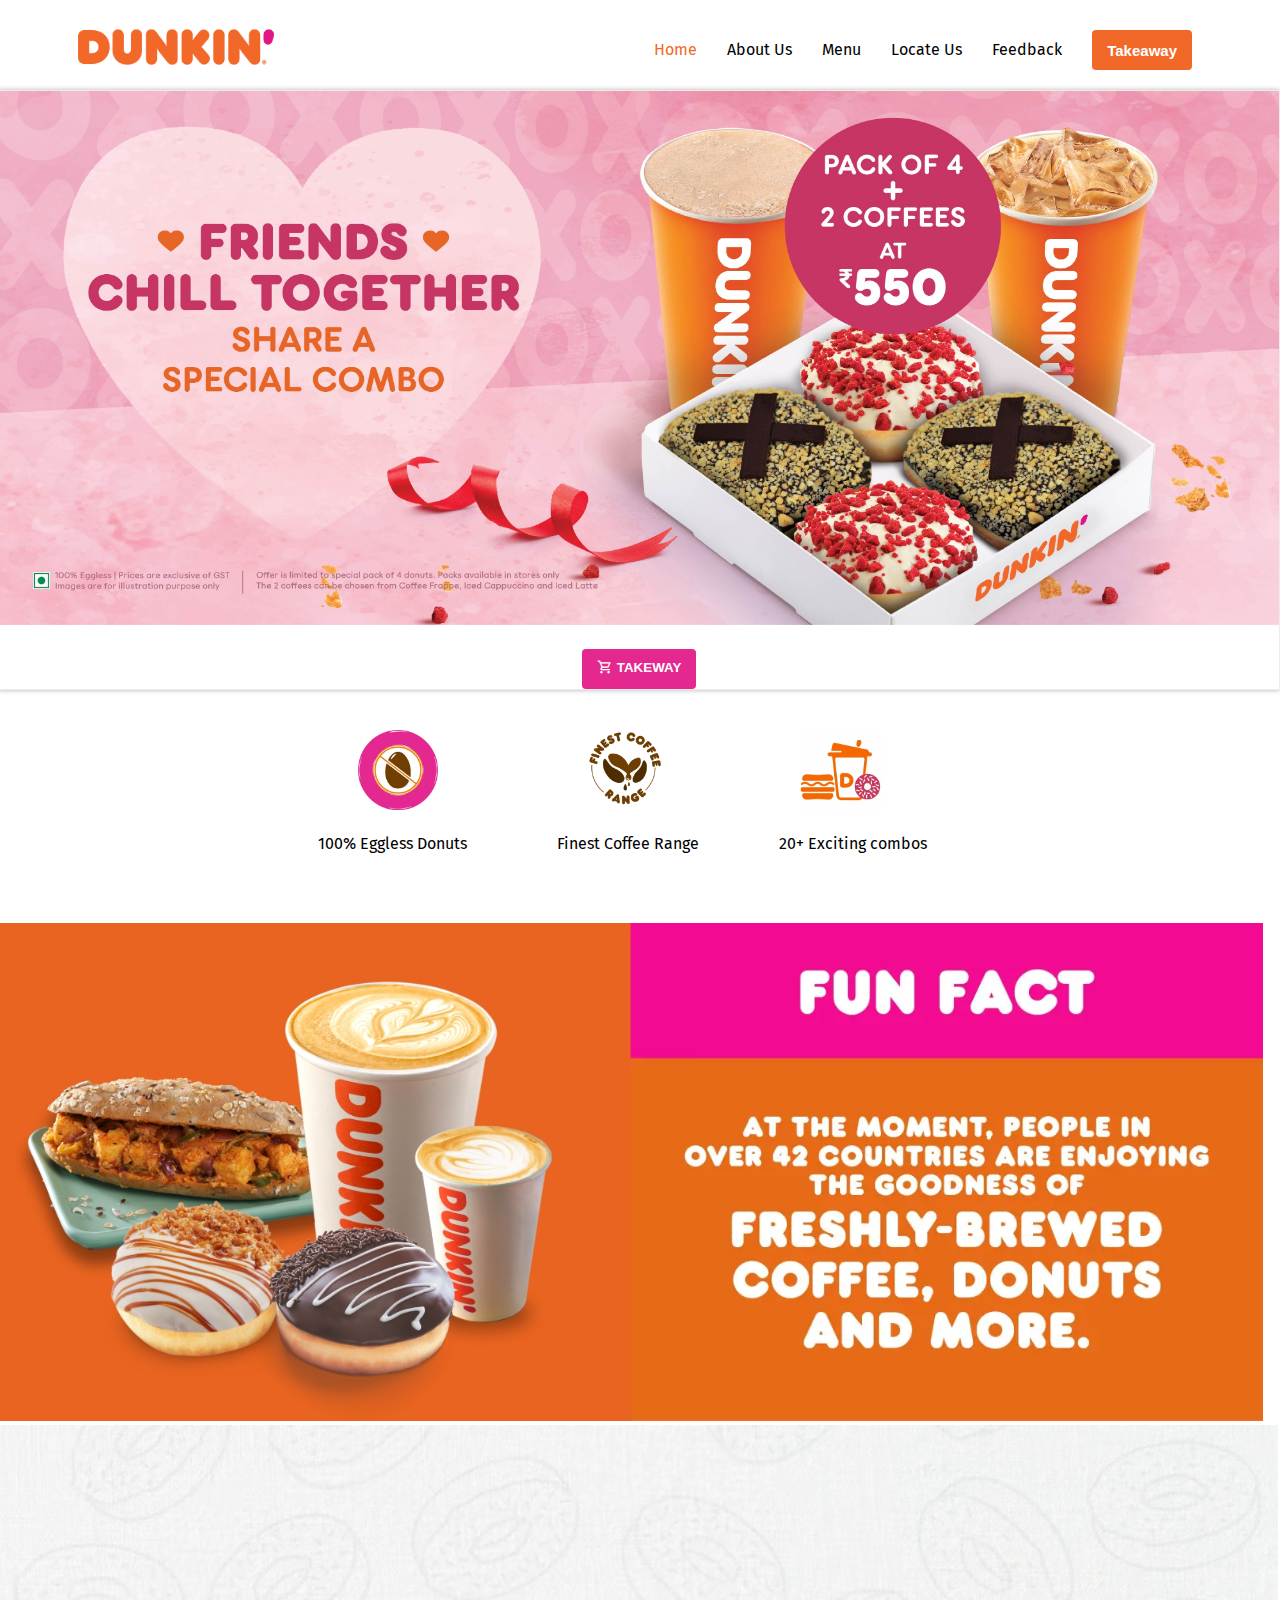
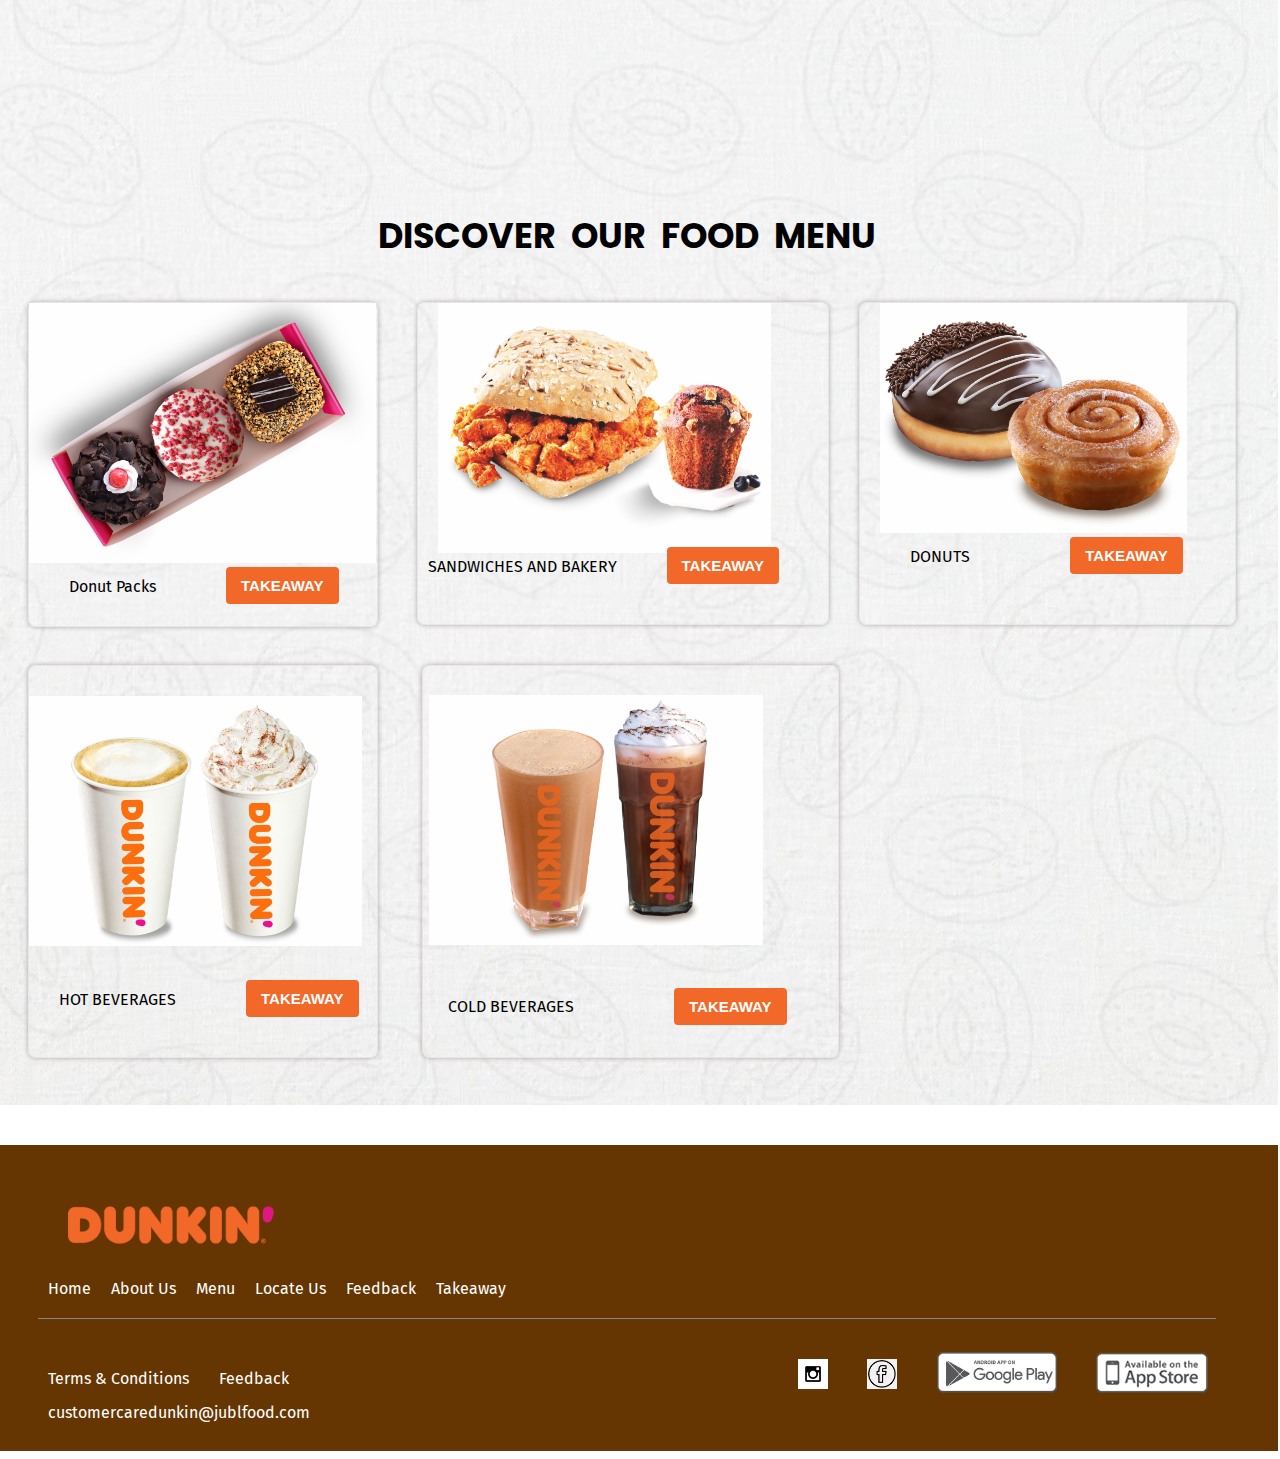
<file: index.html>
<!DOCTYPE html>
<html lang="en">
<head>
  <meta charset="UTF-8">
  <meta name="viewport" content="width=device-width, initial-scale=1.0">
  <title>Dunkin-Donuts</title>
  <link rel="stylesheet" href="Dunkin-Donuts.css">
  <link rel="preconnect" href="https://fonts.googleapis.com">
  <link rel="preconnect" href="https://fonts.gstatic.com" crossorigin>
  <link href="https://fonts.googleapis.com/css2?family=Fira+Sans:wght@600&display=swap" rel="stylesheet">
  <link rel="stylesheet" href="https://fonts.googleapis.com/css2?family=Material+Symbols+Outlined:opsz,wght,FILL,GRAD@24,400,0,0" />
  <link rel="preconnect" href="https://fonts.googleapis.com">
  <link rel="preconnect" href="https://fonts.gstatic.com" crossorigin>
  <link href="https://fonts.googleapis.com/css2?family=Poppins:wght@800&display=swap" rel="stylesheet">                                       

</head>
<body>
  <div class="header">
    <div class="left-section">
      <img class="Dunkin-image" src="Dunkin-Donuts-images/Dunkin-image.png">
    </div>
    <div class="right-section">
       <div class="Home-icon">Home</div>
       <div class="About-Us-icon">About Us</div>
       <div class="Menu-icon">Menu</div>
       <div class="Locate-Us-icon">Locate Us</div>
       <div class="Feedback-icon">Feedback</div>
       <button class="Takeaway-button">Takeaway</button>
    </div>
  </div>

  <div class="Dunkin-Donuts-image-section">
    <img class="Dunkin-Donuts-image-section-1" src="Dunkin-Donuts-images/Dunkin-Donuts-image1.jpg">
    <button class="Takeway-button-1"> <div class="material-symbols-outlined">
      shopping_cart
    </div> TAKEWAY</button>
  </div>

  <div class="Dunkin-Donuts-offer">
   <div class="Dunkin-Donuts-image-section-2-image1-section">
   <img src="Dunkin-Donuts-images/Dunkin-Donuts-eggless-image.webp" class="Dunkin-Donuts-image-section-2-image1">
   <div class="Dunkin-Donuts-image-section-2-image1-information">100% Eggless Donuts</div>
   </div>
   <div class="Dunkin-Donuts-image-section-2-image2-section">
   <img src="Dunkin-Donuts-images/Dunkin-Donuts-finest-coffee-image.webp" class="Dunkin-Donuts-image-section-2-image2">
   <div class="Dunkin-Donuts-image-section-2-image2-information">Finest Coffee Range</div>
  </div>
  <div class="Dunkin-Donuts-image-section-2-image3-section">
   <img src="Dunkin-Donuts-images/Dunkin-Donuts-combo-image.jpg" class="Dunkin-Donuts-image-section-2-image3">
   <div class="Dunkin-Donuts-image-section-2-image3-information">20+ Exciting combos</div>
  </div>
  </div>

  <div class="Dunkin-Donuts-Banner">
    <img src="Dunkin-Donuts-images/Dunkin-Donuts-Banner-image.jpg.png" class="Dunkin-Donuts-Banner-image">
  </div>
   
  <div class="Dunkin-Donuts-Food-Menu-Image">
    <img src="Dunkin-Donuts-images/Dunkin-Donuts-background-image.avif" class="Dunkin-Donuts-Food-Menu-Background-Image">
  </div>

  <div class="Dunkin-Donuts-Food-Menu">
    <div class="Dunkin-Donuts-Food-Menu-Title">
       DISCOVER OUR FOOD MENU
    </div>

    <div class="Dunkin-Donuts-Food-Menu-Items">
        
      <div class="Donut-Packs">
        <img src="Dunkin-Donuts-images/Dunkin-Donuts-Donuts-pack-image.jpg" class="Donut-Packs-image">
        <div class="Donut-Packs-information">
        <div class="Food-Menu-Name-Donut-Packs">Donut Packs</div>
        <button class="Takeaway-button-2-Donut-Packs">TAKEAWAY</button>
       </div>
      </div>

      <div class="Sandwiches-Bakery">
        <img src="Dunkin-Donuts-images/Dunkin-Donuts-Sandwich-Bakery-image.jpg" class="Sandwiches-Bakery-image">
        <div class="Donut-Packs-information-2">
        <div class="Food-Menu-Name-Sandwiches-bakery">SANDWICHES AND BAKERY</div>
        <button class="Takeaway-button-2-Sandwiches-Bakery">TAKEAWAY</button>
      </div>
      </div>
      <div class="Donuts">
        <img src="Dunkin-Donuts-images/Dunkin-Donuts-Donuts-image.jpg" class="Donuts-image">
        <div class="Donut-Packs-information-3">
        <div class="Food-Menu-Name-Donuts">DONUTS</div>
        <button class="Takeaway-button-2-Donuts">TAKEAWAY</button>
      </div>
      </div>
      <div class="Hot-Beverages">
        <img src="Dunkin-Donuts-images/Dunkin-Donuts-Hot-Beverage-image.jpg" class="Hot-Beverages-image">
        <div class="Donut-Packs-information">
        <div class="Food-Menu-Name-Hot-Beverages">HOT BEVERAGES</div>
        <button class="Takeaway-button-2-Hot-Beverages">TAKEAWAY</button>
      </div>
      </div>

      <div class="Cold-Beverages"></div>
      <img src="Dunkin-Donuts-images/Dunkin-Donuts-Cold-Beverage-image.jpg" class="Cold-Beverages-image">
      <div class="Donut-Packs-information-Cold-beverages">
      <div class="Food-Menu-Name-Cold-beverages">COLD BEVERAGES</div>
      <button class="Takeaway-button-2-Cold-beverages">TAKEAWAY</button>

     
    </div>
    </div>

    <div class="Dunkin-Donuts-Address">
        <div class="Dunkin-Donuts-Address-Dunkin-image">
          <img src="Dunkin-Donuts-images/Dunkin-image.png" class="Dunkin-Donuts-Address-Dunkin-image1">
        </div>
        <div class="Dunkin-Donuts-Address-title">
          <div class="Dunkin-Donuts-Address-Home-icon">Home</div>
          <div class="Dunkin-Donuts-Address-About-Us-icon">About Us</div>
          <div class="Dunkin-Donuts-Address-Menu-icon">Menu</div>
          <div class="Dunkin-Donuts-Address-Locate-Us-icon">Locate Us</div>
          <div class="Dunkin-Donuts-Address-Feedback-icon">Feedback</div>
          <div class="Dunkin-Donuts-Address-Takeaway-icon">Takeaway</div>
        </div>
        <div class="line"></div>
        <div class="Dunkin-Donuts-Address-reveiew">
        <div class="Dunkin-Donuts-Address-reveiew-Terms-Conditions">Terms & Conditions</div>
        <div class="Dunkin-Donuts-Address-reveiew-Feedback">Feedback</div>
      </div>
      <div class="Dunkin-Donuts-Email">customercaredunkin@jublfood.com</div>
      <div class="Dunkin-Donuts-Address-images">
        <div class="Dunkin-Donuts-Address-instagram-images">
          <img src="Dunkin-Donuts-images/Dunkin-Donuts-instagram-image.avif" class="Dunkin-Donuts-Address-instagram-images1">
        </div>
        <div class="Dunkin-Donuts-Address-Facebook-images">
          <img src="Dunkin-Donuts-images/Dunkin-Donuts-Facebook-image.jpg" class="Dunkin-Donuts-Address-Facebook-images1">
        </div>
        <div class="Dunkin-Donuts-Address-Google-Play-images">
          <img src="Dunkin-Donuts-images/Dunkin-Donuts-Google-Play-image.jpg" class="Dunkin-Donuts-Address-Google-Play-images1">
        </div>
        <div class="Dunkin-Donuts-Address-App-store-images">
          <img src="Dunkin-Donuts-images/Dunkin-Donuts-App-store-image.avif" class="Dunkin-Donuts-Address-App-store-images1">
        </div>
      </div>
    </div>

  </div>

  
</body>
</html>
</file>
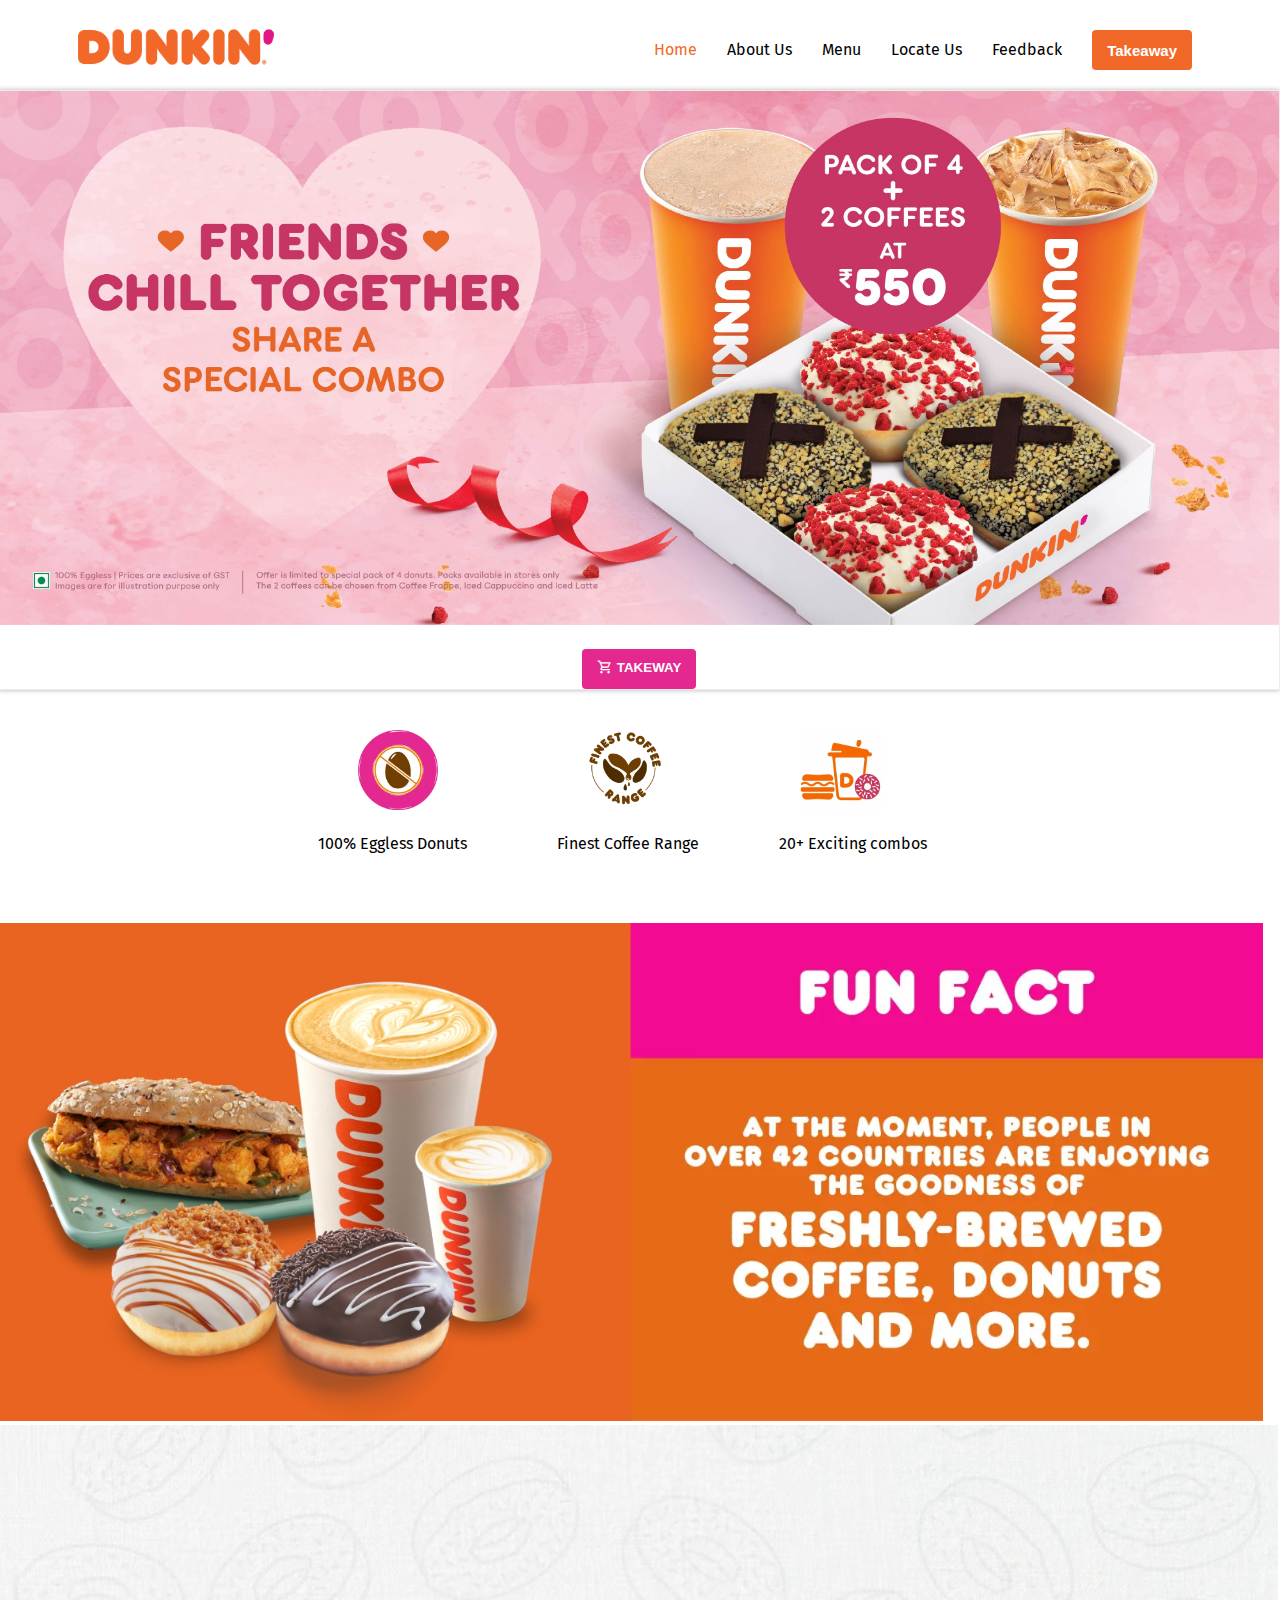
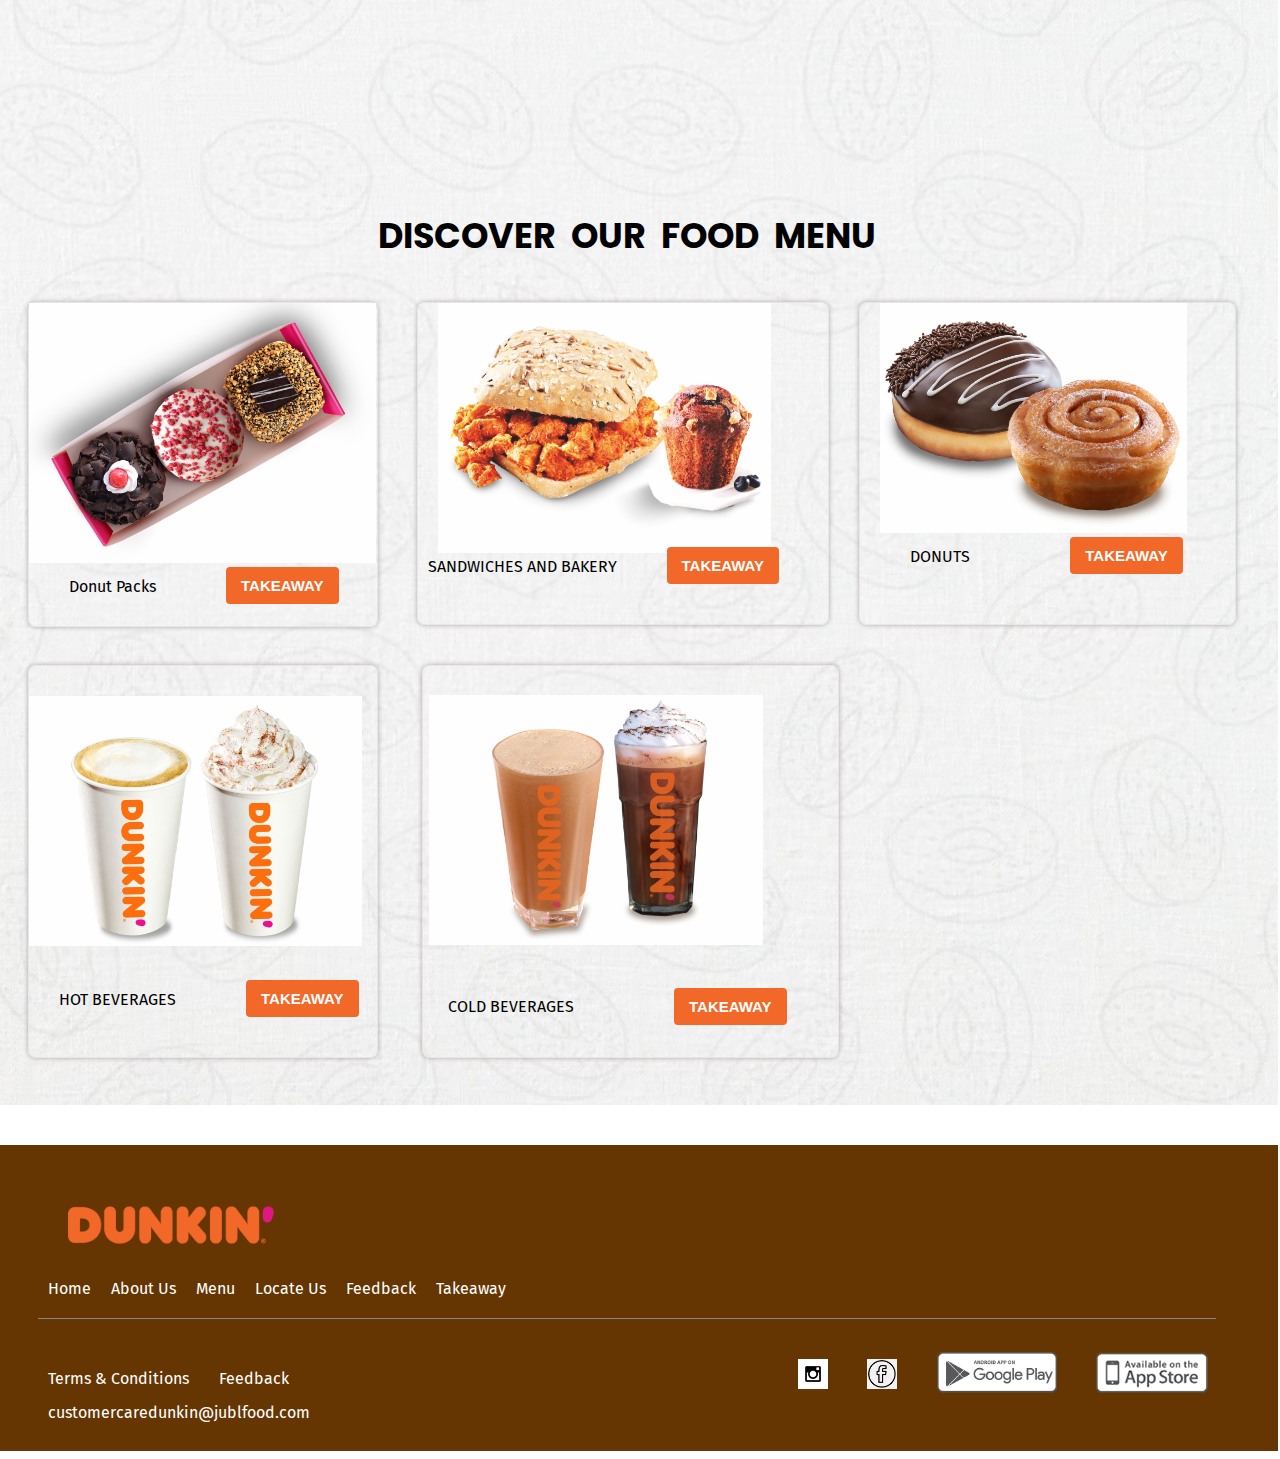
<file: Dunkin-Donuts.html>
<!DOCTYPE html>
<html lang="en">
<head>
  <meta charset="UTF-8">
  <meta name="viewport" content="width=device-width, initial-scale=1.0">
  <title>Dunkin-Donuts</title>
  <link rel="stylesheet" href="Dunkin-Donuts.css">
  <link rel="preconnect" href="https://fonts.googleapis.com">
  <link rel="preconnect" href="https://fonts.gstatic.com" crossorigin>
  <link href="https://fonts.googleapis.com/css2?family=Fira+Sans:wght@600&display=swap" rel="stylesheet">
  <link rel="stylesheet" href="https://fonts.googleapis.com/css2?family=Material+Symbols+Outlined:opsz,wght,FILL,GRAD@24,400,0,0" />
  <link rel="preconnect" href="https://fonts.googleapis.com">
  <link rel="preconnect" href="https://fonts.gstatic.com" crossorigin>
  <link href="https://fonts.googleapis.com/css2?family=Poppins:wght@800&display=swap" rel="stylesheet">                                       

</head>
<body>
  <div class="header">
    <div class="left-section">
      <img class="Dunkin-image" src="Dunkin-Donuts-images/Dunkin-image.png">
    </div>
    <div class="right-section">
       <div class="Home-icon">Home</div>
       <div class="About-Us-icon">About Us</div>
       <div class="Menu-icon">Menu</div>
       <div class="Locate-Us-icon">Locate Us</div>
       <div class="Feedback-icon">Feedback</div>
       <button class="Takeaway-button">Takeaway</button>
    </div>
  </div>

  <div class="Dunkin-Donuts-image-section">
    <img class="Dunkin-Donuts-image-section-1" src="Dunkin-Donuts-images/Dunkin-Donuts-image1.jpg">
    <button class="Takeway-button-1"> <div class="material-symbols-outlined">
      shopping_cart
    </div> TAKEWAY</button>
  </div>

  <div class="Dunkin-Donuts-offer">
   <div class="Dunkin-Donuts-image-section-2-image1-section">
   <img src="Dunkin-Donuts-images/Dunkin-Donuts-eggless-image.webp" class="Dunkin-Donuts-image-section-2-image1">
   <div class="Dunkin-Donuts-image-section-2-image1-information">100% Eggless Donuts</div>
   </div>
   <div class="Dunkin-Donuts-image-section-2-image2-section">
   <img src="Dunkin-Donuts-images/Dunkin-Donuts-finest-coffee-image.webp" class="Dunkin-Donuts-image-section-2-image2">
   <div class="Dunkin-Donuts-image-section-2-image2-information">Finest Coffee Range</div>
  </div>
  <div class="Dunkin-Donuts-image-section-2-image3-section">
   <img src="Dunkin-Donuts-images/Dunkin-Donuts-combo-image.jpg" class="Dunkin-Donuts-image-section-2-image3">
   <div class="Dunkin-Donuts-image-section-2-image3-information">20+ Exciting combos</div>
  </div>
  </div>

  <div class="Dunkin-Donuts-Banner">
    <img src="Dunkin-Donuts-images/Dunkin-Donuts-Banner-image.jpg.png" class="Dunkin-Donuts-Banner-image">
  </div>
   
  <div class="Dunkin-Donuts-Food-Menu-Image">
    <img src="Dunkin-Donuts-images/Dunkin-Donuts-background-image.avif" class="Dunkin-Donuts-Food-Menu-Background-Image">
  </div>

  <div class="Dunkin-Donuts-Food-Menu">
    <div class="Dunkin-Donuts-Food-Menu-Title">
       DISCOVER OUR FOOD MENU
    </div>

    <div class="Dunkin-Donuts-Food-Menu-Items">
        
      <div class="Donut-Packs">
        <img src="Dunkin-Donuts-images/Dunkin-Donuts-Donuts-pack-image.jpg" class="Donut-Packs-image">
        <div class="Donut-Packs-information">
        <div class="Food-Menu-Name-Donut-Packs">Donut Packs</div>
        <button class="Takeaway-button-2-Donut-Packs">TAKEAWAY</button>
       </div>
      </div>

      <div class="Sandwiches-Bakery">
        <img src="Dunkin-Donuts-images/Dunkin-Donuts-Sandwich-Bakery-image.jpg" class="Sandwiches-Bakery-image">
        <div class="Donut-Packs-information-2">
        <div class="Food-Menu-Name-Sandwiches-bakery">SANDWICHES AND BAKERY</div>
        <button class="Takeaway-button-2-Sandwiches-Bakery">TAKEAWAY</button>
      </div>
      </div>
      <div class="Donuts">
        <img src="Dunkin-Donuts-images/Dunkin-Donuts-Donuts-image.jpg" class="Donuts-image">
        <div class="Donut-Packs-information-3">
        <div class="Food-Menu-Name-Donuts">DONUTS</div>
        <button class="Takeaway-button-2-Donuts">TAKEAWAY</button>
      </div>
      </div>
      <div class="Hot-Beverages">
        <img src="Dunkin-Donuts-images/Dunkin-Donuts-Hot-Beverage-image.jpg" class="Hot-Beverages-image">
        <div class="Donut-Packs-information">
        <div class="Food-Menu-Name-Hot-Beverages">HOT BEVERAGES</div>
        <button class="Takeaway-button-2-Hot-Beverages">TAKEAWAY</button>
      </div>
      </div>

      <div class="Cold-Beverages"></div>
      <img src="Dunkin-Donuts-images/Dunkin-Donuts-Cold-Beverage-image.jpg" class="Cold-Beverages-image">
      <div class="Donut-Packs-information-Cold-beverages">
      <div class="Food-Menu-Name-Cold-beverages">COLD BEVERAGES</div>
      <button class="Takeaway-button-2-Cold-beverages">TAKEAWAY</button>

     
    </div>
    </div>

    <div class="Dunkin-Donuts-Address">
        <div class="Dunkin-Donuts-Address-Dunkin-image">
          <img src="Dunkin-Donuts-images/Dunkin-image.png" class="Dunkin-Donuts-Address-Dunkin-image1">
        </div>
        <div class="Dunkin-Donuts-Address-title">
          <div class="Dunkin-Donuts-Address-Home-icon">Home</div>
          <div class="Dunkin-Donuts-Address-About-Us-icon">About Us</div>
          <div class="Dunkin-Donuts-Address-Menu-icon">Menu</div>
          <div class="Dunkin-Donuts-Address-Locate-Us-icon">Locate Us</div>
          <div class="Dunkin-Donuts-Address-Feedback-icon">Feedback</div>
          <div class="Dunkin-Donuts-Address-Takeaway-icon">Takeaway</div>
        </div>
        <div class="line"></div>
        <div class="Dunkin-Donuts-Address-reveiew">
        <div class="Dunkin-Donuts-Address-reveiew-Terms-Conditions">Terms & Conditions</div>
        <div class="Dunkin-Donuts-Address-reveiew-Feedback">Feedback</div>
      </div>
      <div class="Dunkin-Donuts-Email">customercaredunkin@jublfood.com</div>
      <div class="Dunkin-Donuts-Address-images">
        <div class="Dunkin-Donuts-Address-instagram-images">
          <img src="Dunkin-Donuts-images/Dunkin-Donuts-instagram-image.avif" class="Dunkin-Donuts-Address-instagram-images1">
        </div>
        <div class="Dunkin-Donuts-Address-Facebook-images">
          <img src="Dunkin-Donuts-images/Dunkin-Donuts-Facebook-image.jpg" class="Dunkin-Donuts-Address-Facebook-images1">
        </div>
        <div class="Dunkin-Donuts-Address-Google-Play-images">
          <img src="Dunkin-Donuts-images/Dunkin-Donuts-Google-Play-image.jpg" class="Dunkin-Donuts-Address-Google-Play-images1">
        </div>
        <div class="Dunkin-Donuts-Address-App-store-images">
          <img src="Dunkin-Donuts-images/Dunkin-Donuts-App-store-image.avif" class="Dunkin-Donuts-Address-App-store-images1">
        </div>
      </div>
    </div>

  </div>

  
</body>
</html>
</file>
<file: Dunkin-Donuts.css>
body{
  font-family: 'Fira Sans', sans-serif;
}

.Dunkin-image{
  height: 38px;
  margin-left: 70px;
  margin-top: 20px;
  cursor: pointer;
}
.left-section{
  display: inline-block;
}
.right-section{
  display: flex;
  flex-direction: row;
  justify-content: flex-end;
}
.Home-icon{
  margin-top: -30px;
  margin-left: 80px;
  margin-right: 30px;
  cursor: pointer;
  color: #f26829;
}
.About-Us-icon{
  margin-top: -30px;
  cursor: pointer;
}
.About-Us-icon:hover{
  color: #f26829;
}
.Menu-icon{
  margin-top: -30px;
  margin-left: 30px;
  cursor: pointer;
}
.Menu-icon:hover{
  color: #f26829;
}

.Locate-Us-icon{
  margin-top: -30px;
  margin-left: 30px;
  cursor: pointer;
}
.Locate-Us-icon:hover{
  color: #f26829;
}
.Feedback-icon{
  margin-top: -30px;
  margin-left: 30px;
  cursor: pointer;
}
.Feedback-icon:hover{
  color: #f26829;
}
.Takeaway-button{
  margin-top: -40px;
  margin-left: 30px;
  margin-right: 80px;
  padding-left: 15px;
  padding-right: 15px;
  font-size: 15px;
  font-weight: bold;
  color: white;
  background-color: #f26829;
  border: none;
  cursor: pointer;
  border-radius: 4px;
}
.Dunkin-Donuts-image-section{
  border-width: 1px;
  border-style: solid;
  border-color: rgb(242, 233, 233);
  margin-top: 20px;
  text-align: center;
  align-items: center;
  box-shadow: 0 0 5px rgba(0, 0, 0, 0.3);
  width: 101.3%;
  margin-left: -10px;
  object-fit: cover;

}
.Dunkin-Donuts-image-section-1{
  height: 100%;
  width: 100%;
  cursor: pointer;
}
.Takeway-button-1{
  margin-top: 20px;
  background-color: #e4288f;;
  font-weight: bold;
  color: white;
  border: none;
  padding-left: 15px;
  padding-right: 15px;
  padding-top: 10px;
  padding-bottom: 14px;
  border-radius: 4px;
  cursor: pointer;
}
.material-symbols-outlined{
   font-size: 16px !important;
  vertical-align: bottom;
}
.Dunkin-Donuts-offer{
   display: flex;
  
}
.Dunkin-Donuts-image-section-2-image1{
  height: 80px;
  margin-top: 40px;
  margin-left: 350px;
}
.Dunkin-Donuts-image-section-2-image2{
  height: 80px;
  margin-top: 40px;
  margin-left: 120px;
}
.Dunkin-Donuts-image-section-2-image3{
  height: 80px;
  margin-top: 40px;
  margin-left: 100px;
}
.Dunkin-Donuts-image-section-2-image1-information{
  margin-left: 310px;
  margin-top: 20px;
}
.Dunkin-Donuts-image-section-2-image2-information{
  margin-left: 90px;
  margin-top: 20px;
}
.Dunkin-Donuts-image-section-2-image3-information{
  margin-left: 80px;
  margin-top: 20px;
}
.Dunkin-Donuts-Banner-image{
  height: 498px;
  margin-top: 70px;
  margin-left: -10px;
}
.Donut-Packs-information{
  display: flex;
  margin-left: 40px;
}
.Donut-Packs-information-2{
  display: flex;
  margin-left: -110px;
}
.Donut-Packs-information-3{
  display: flex;
  margin-left: 100px;
}
.Dunkin-Donuts-Food-Menu{
  margin-top: -1000px;
  top: 40px;
}
.Dunkin-Donuts-Food-Menu-Background-Image{
  height: 98%;
  width: 101.3%;
  margin-left: -10px;
}
.Dunkin-Donuts-Food-Menu-Items{
  display: grid;
  grid-template-columns: 1fr 1fr 1fr;
}
.Donut-Packs-image{
  height: 260px;
  
  
}
.Sandwiches-Bakery-image{
  height: 250px;
  margin-left: -150px;
  
}
.Donuts-image{
  height: 230px;
  padding-left: 20px;
}
.Takeaway-button-2{
  padding-left: 15px;
  padding-right: 15px;
  padding-top: 10px;
  padding-bottom: 10px;
  font-size: 15px;
  font-weight: bold;
  color: white;
  background-color: #f26829;
  border: none;
  cursor: pointer;
  border-radius: 4px;
  margin-left: 70px;
  margin-top: -10px;
}
.Takeaway-button-2-Donut-Packs{
  padding-left: 15px;
  padding-right: 15px;
  padding-top: 10px;
  padding-bottom: 10px;
  font-size: 15px;
  font-weight: bold;
  color: white;
  background-color: #f26829;
  border: none;
  cursor: pointer;
  border-radius: 4px;
  margin-left: 70px;
}
.Takeaway-button-2-Sandwiches-Bakery{
  padding-left: 15px;
  padding-right: 15px;
  padding-top: 10px;
  padding-bottom: 10px;
  font-size: 15px;
  font-weight: bold;
  color: white;
  background-color: #f26829;
  border: none;
  cursor: pointer;
  border-radius: 4px;
  margin-left: 50px;
  margin-top: -10px;
}
.Takeaway-button-2-Hot-Beverages{
  padding-left: 15px;
  padding-right: 15px;
  padding-top: 10px;
  padding-bottom: 10px;
  font-size: 15px;
  font-weight: bold;
  color: white;
  background-color: #f26829;
  border: none;
  cursor: pointer;
  border-radius: 4px;
  margin-left: 70px;
  margin-top: -10px;
}
.Takeaway-button-2-Donuts{
  padding-left: 15px;
  padding-right: 15px;
  padding-top: 10px;
  padding-bottom: 10px;
  font-size: 15px;
  font-weight: bold;
  color: white;
  background-color: #f26829;
  border: none;
  cursor: pointer;
  border-radius: 4px;
  margin-left: 100px;
}
.Food-Menu-Name-Donut-Packs{
  margin-top: 10px;
}
.Food-Menu-Name-Donuts{
  margin-top: 10px;
  margin-left: -50px;
}
.Donut-Packs{
  border-width: 1px;
   box-shadow: 0 0 5px rgba(0, 0, 0, 0.3);
  border-style: solid;
  border-color: rgb(235, 229, 229);
  box-sizing: border-box;
  width: 45%;
  height: 100.7%;
  margin-bottom: 20px;
  border-radius: 4px;
  margin-left: 20px;
  border-radius: 8px;
}
.Sandwiches-Bakery{
  border-width: 1px;
   box-shadow: 0 0 5px rgba(0, 0, 0, 0.3);
  border-style: solid;
  padding-right: 20px;
  padding-left: 170px;
  border-color: rgb(235, 229, 229);
  box-sizing: border-box;
  height: 100%;
  width: 170%;
  border-radius: 8px;
  margin-left: -370px;
  
}
.Donuts{
  border-width: 1px;
   box-shadow: 0 0 5px rgba(0, 0, 0, 0.3);
  border-style: solid;
  border-color: rgb(235, 229, 229);
  box-sizing: border-box;
  height: 100%;
  width: 155%;
  margin-left: -170px;
  border-radius: 8px;
}
.Hot-Beverages{
  border-width: 1px;
   box-shadow: 0 0 5px rgba(0, 0, 0, 0.3);
  border-style: solid;
  border-color: rgb(235, 229, 229);
  box-sizing: border-box;
  height: 100%;
  width: 45%;
  margin-top: 40px;
  margin-left: 20px;
  border-radius: 8px;
}
.Cold-Beverages{
  border-width: 1px;
  box-shadow: 0 0 5px rgba(0, 0, 0, 0.3);
 border-style: solid;
 border-color: rgb(235, 229, 229);
 box-sizing: border-box;
 height: 100%;
 width: 172%;
 margin-top: 40px;
 margin-left: -365px;
 border-radius: 8px;
}

.Food-Menu-Name-Sandwiches-bakery{ 
  white-space: nowrap;
  margin-left: -50px;
}
.Dunkin-Donuts-Food-Menu-Title{
  margin-top: 100px;
  margin-bottom: 100px;
  margin-left: 370px;
  font-size: 35px;
  font-weight: bold;
  margin-bottom: 40px;
  font-family: 'Poppins', sans-serif;
  word-spacing: 0.5rem;
}
.Hot-Beverages-image{
  height: 250px;
  margin-top: 30px;
  margin-bottom: 40px;
}
.Cold-Beverages-image{
  height: 250px;
  margin-top: 70px;
  margin-left: -600px;
}
.Donut-Packs-information-Cold-beverages{
  margin-left: 490px;
  margin-top: -30px;
  display: flex;
  align-items: center;
}
.Food-Menu-Name-Hot-Beverages{
  margin-left: -10px;
}
.Food-Menu-Name-Cold-beverages{
  margin-left: -50px;
  white-space: nowrap;
}
.Takeaway-button-2-Cold-beverages{
  padding-left: 15px;
  padding-right: 15px;
  padding-top: 10px;
  padding-bottom: 10px;
  font-size: 15px;
  font-weight: bold;
  color: white;
  background-color: #f26829;
  border: none;
  cursor: pointer;
  border-radius: 4px;
  margin-left: 100px;
}
.Dunkin-Donuts-Address{
  background-color: #653602;
  margin-top: 120px;
  height: 306px;
  width: 101.3%;
  margin-left: -10px;
}
.Dunkin-Donuts-Address-Dunkin-image1{
  height: 40px;
  margin-top: 60px;
  margin-left: 70px;
}
.Dunkin-Donuts-Address-title{
  display: flex;
  margin-left: 50px;
  margin-top: 30px;
  color: white;
  margin-bottom: 20px;
}
.line{
  border-bottom: 1px solid #888;
  width: 92%;
  margin-left: 40px;
}
.Dunkin-Donuts-Address-About-Us-icon{
  margin-left: 20px; 
}
.Dunkin-Donuts-Address-Menu-icon{
  margin-left: 20px;
}
.Dunkin-Donuts-Address-Locate-Us-icon{
  margin-left: 20px;
}
.Dunkin-Donuts-Address-Feedback-icon{
  margin-left: 20px;
}
.Dunkin-Donuts-Address-Takeaway-icon{
  margin-left: 20px;
}
.Dunkin-Donuts-Address-reveiew{
  color: white;
  display: flex;
  margin-top: 50px;
  margin-left: 50px;
  margin-bottom: 15px;
}
.Dunkin-Donuts-Address-reveiew-Feedback{
  margin-left: 30px;
}
.Dunkin-Donuts-Email{
  margin-left: 50px;
  color: white;
}
.Dunkin-Donuts-Address-images{
  display: flex;
  margin-left: 750px;
  justify-content: space-between;
  margin-top: -70px;
}
.Dunkin-Donuts-Address-instagram-images1{
  height: 30px;
  margin-left: 50px;
  margin-top: 7px;
}
.Dunkin-Donuts-Address-Facebook-images1{
  height: 30px;
  margin-top: 7px;
}
.Dunkin-Donuts-Address-App-store-images1{
  margin-right: 70px;
}
</file>
